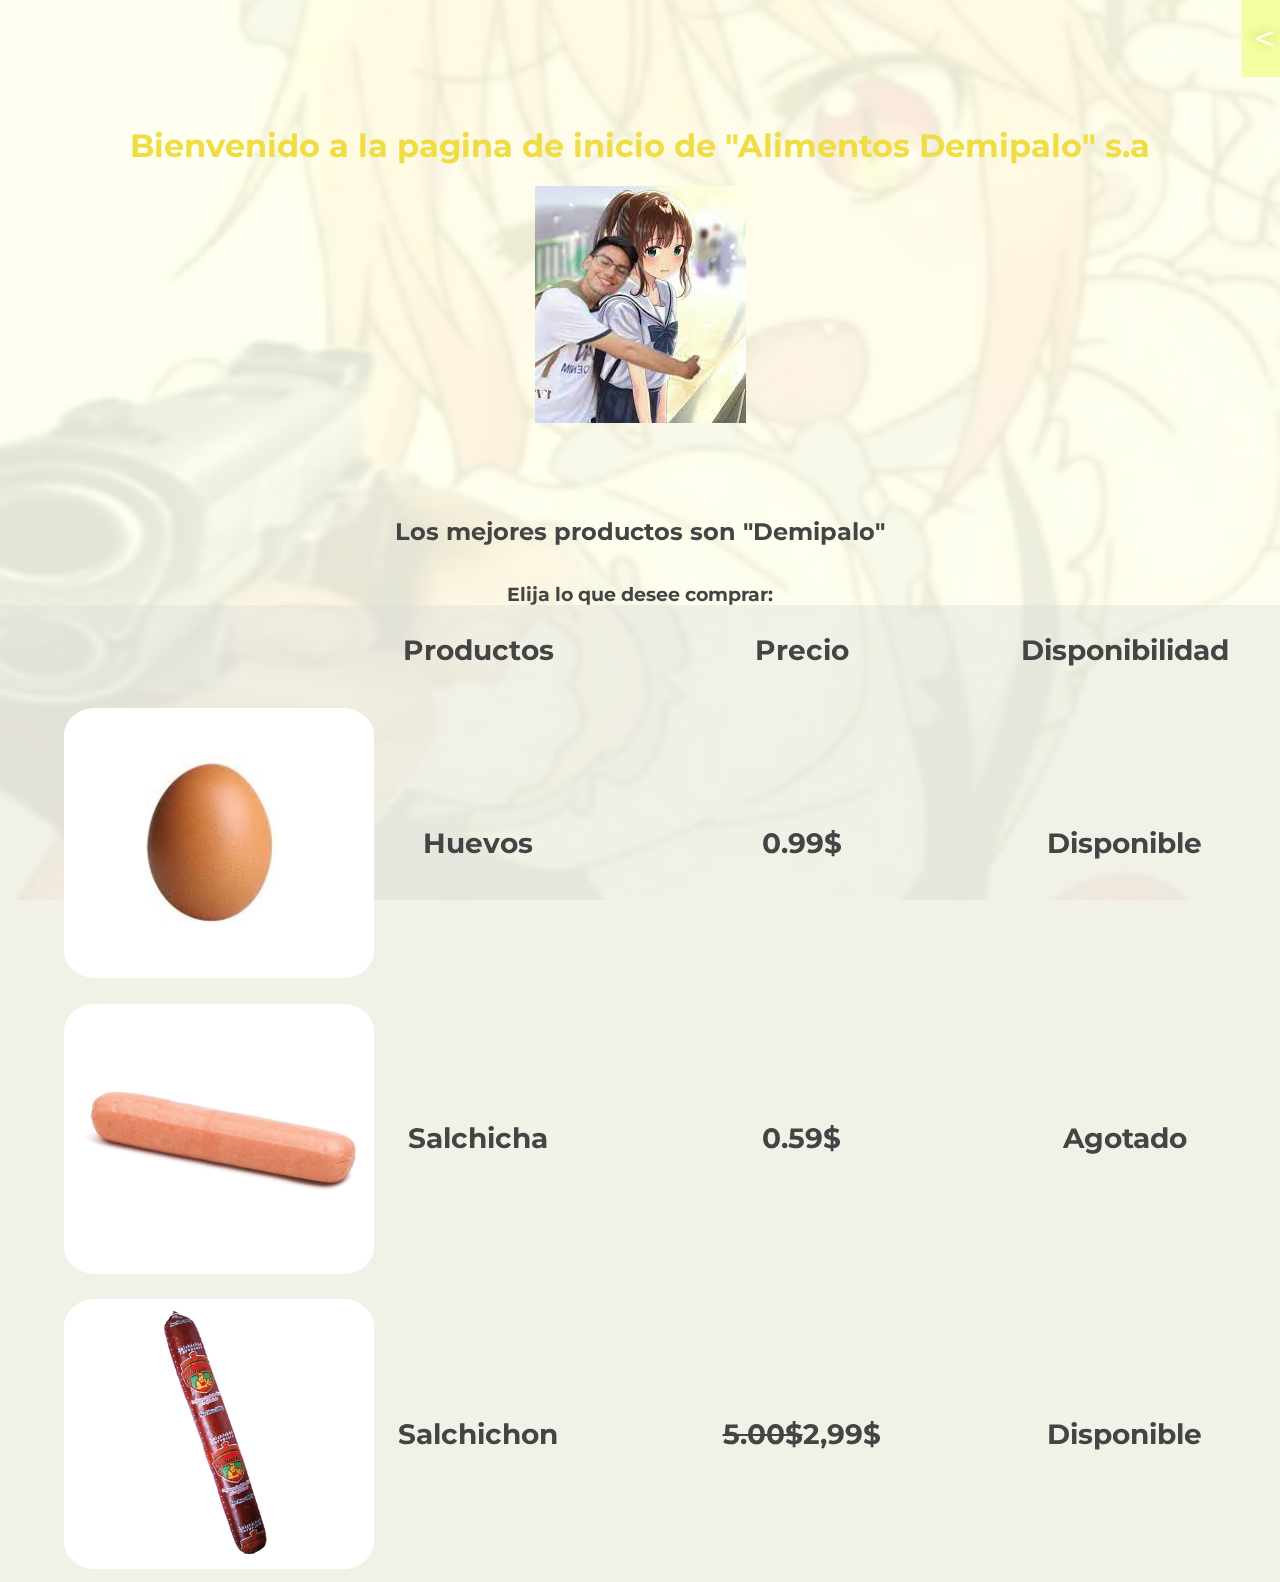
<file: index.html>
<!DOCTYPE html>
<html>
	<head>
		<title>Alimentos "Demipalo" s.a</title>
		<meta charset='utf-8'>
		<meta name='keywords' content='Harina,huevos,leshe,galletas'>
		<meta name='description' content='Alimentos Demipalo S.A, la mejor opcion a la hora de comprar
		los alimentos, cuando tenga hambre, coma demipalo'>
		<meta name='author' content='Nolberto'>
		<meta name='copyright' content='Mipalo  .inc'>
		<link rel='icon' href='img/XD.ico'>
		<link rel="stylesheet" type="text/css" href="stile.css">
		<link rel="stylesheet" type="text/css" href="normalize.css">
		<link rel="preconnect" href="https://fonts.googleapis.com">
		<link rel="preconnect" href="https://fonts.gstatic.com" crossorigin>
		<link href="https://fonts.googleapis.com/css2?family=Montserrat&display=swap" rel="stylesheet"> 
	</head>
	<body>
		<img src='img/bg.jpg' class=fondo>
		<header>
			<ul class='cabecera'>
				<li class=cablis id=menu><</li>
				<li class=cablis>
					<a href='index/about/sobrenosotros.html'>Sobre nosotros</a>
				</li>
				<li class=cablis>
					<a href='index.html'>Inicio</a>
				</li>
				<li class=cablis>
					<a href='contactanos.html'>Contactanos</a>
				</li>
			</ul>
		</header>
		<div class='titulo'>
			<h1>
				Bienvenido a la pagina de inicio de
				"Alimentos Demipalo" s.a
			</h1>
		</div>
		<div>
			<img src="img/A.png" alt='Fundador de la compañia' title='"Cristako Monachi" El fundador de Demipalo.inc (1857)' class='cristako'>
		</div>
		<div class='cabecera-tienda'>
			<h2>Los mejores productos son "Demipalo"</h2>
			<h3>Elija lo que desee comprar:</h3>
		</div>
		<div class='TablaDeProductos'>
			<div class='Titulos'>
				<b></b>
				<b>Productos</b>
				<b>Precio</b>
				<b>Disponibilidad</b>
			</div>
			<div class='Producto'>
				<div class="ContImagen">
					<img src='img/guebo sjssjjs.jpeg' class='ImagenProducto'>
				</div>
				<b>Huevos</b>
				<b>0.99$</b>
				<b>Disponible</b>
			</div>
			<div class='Producto'>
				<div class="ContImagen">
					<img src='img/salchicha.jpg' class='ImagenProducto'>
				</div>
				<b>Salchicha</b>
				<b>0.59$</b>
				<b>Agotado</b>
			</div>
			<div class='Producto'>
				<div class="ContImagen">
					<img src='img/sal con un chichon.jpeg' class='ImagenProducto'>
				</div>
				<b>Salchichon</b>
				<b>
					<strike>5.00$</strike>2,99$
				</b>
				<b>Disponible</b>
			</div>
		</div>
	</body>
</html>
</file>
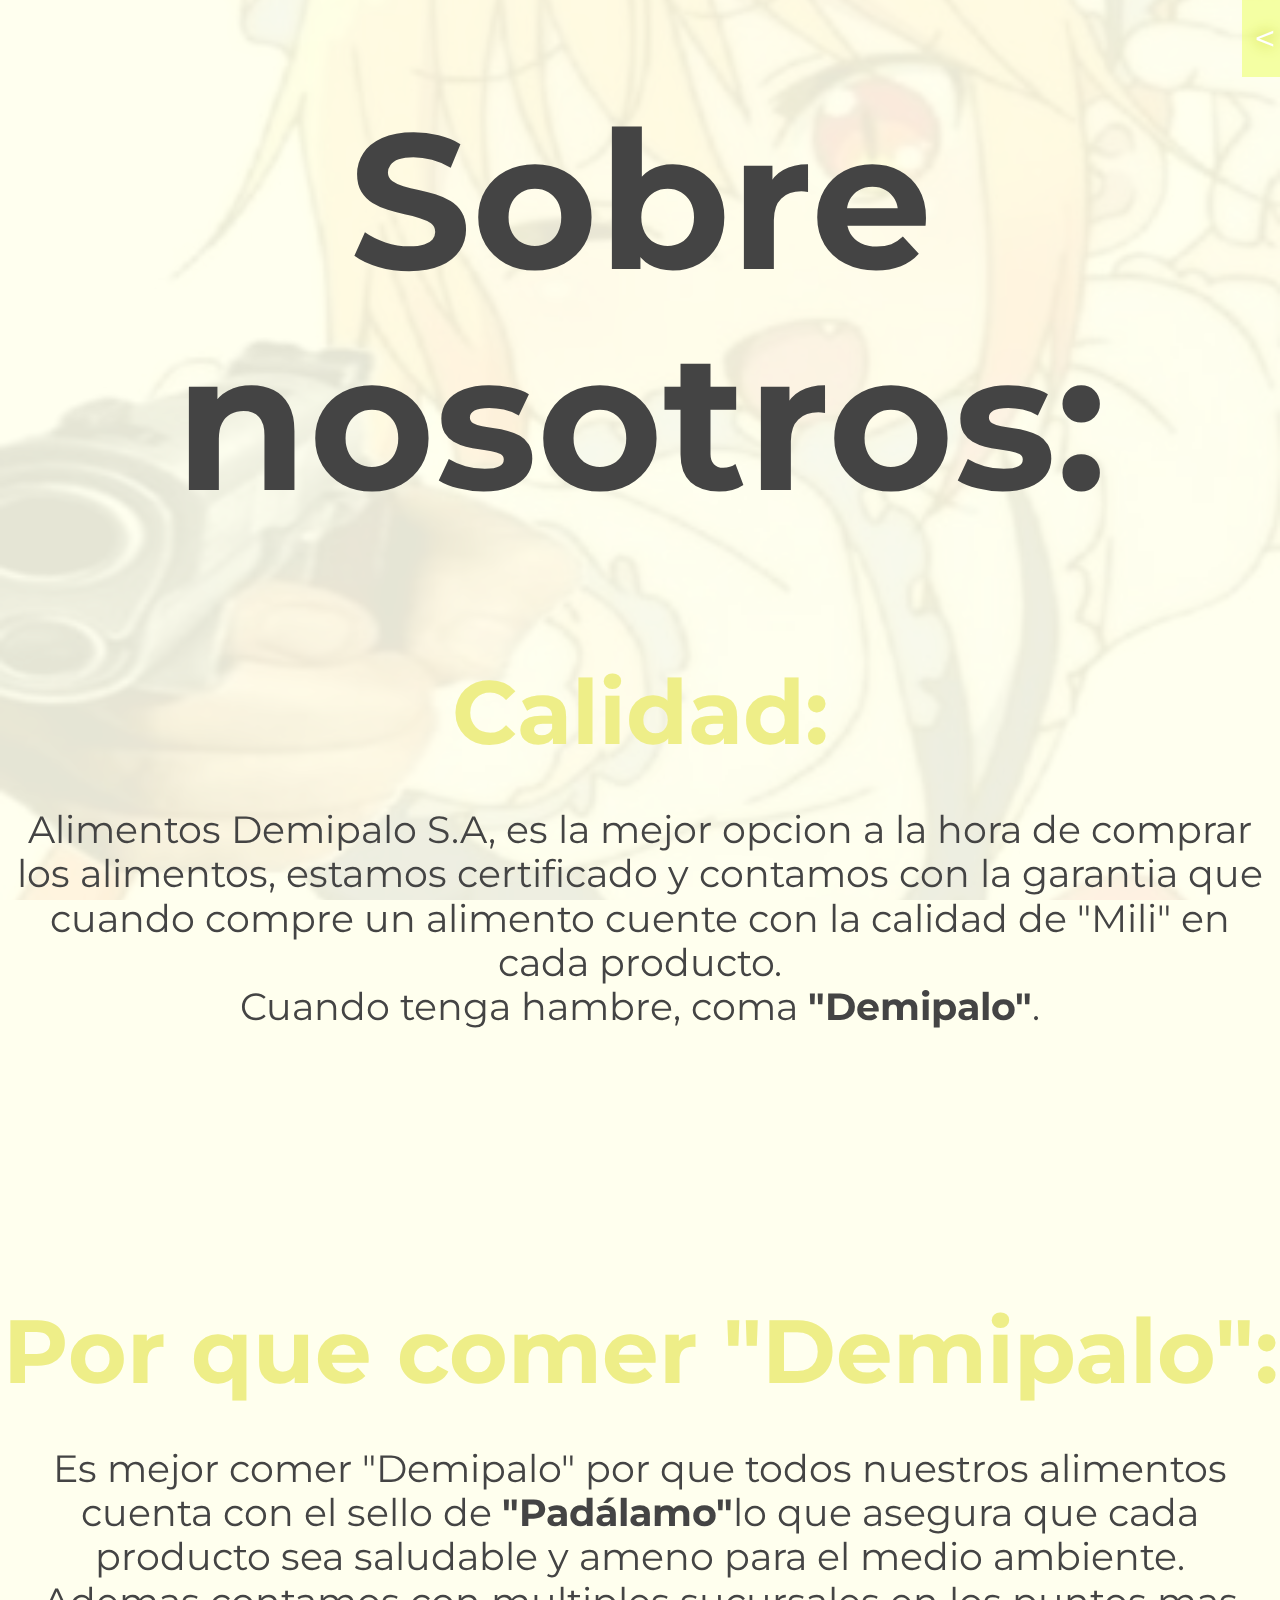
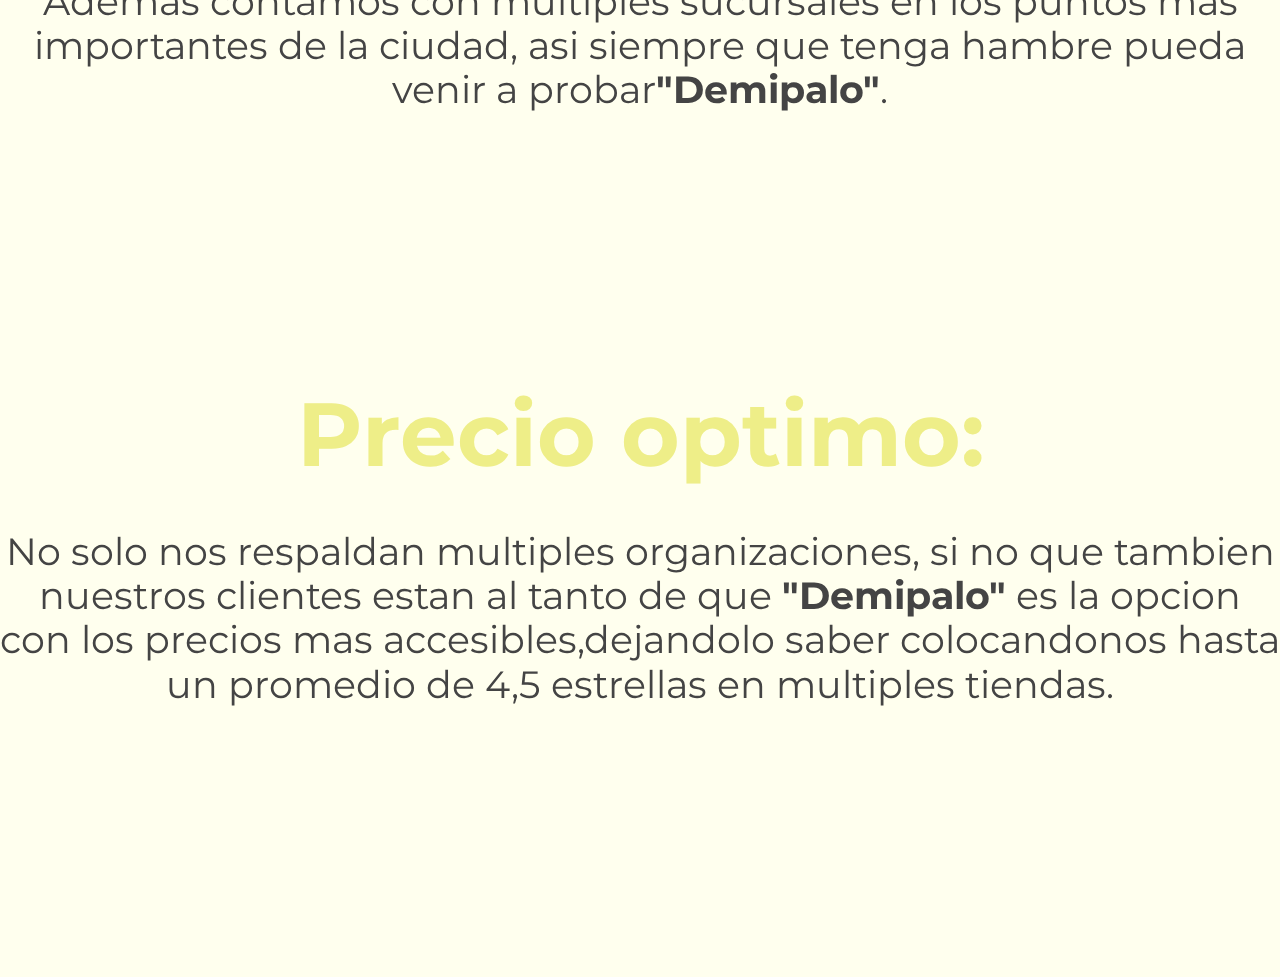
<file: index/about/sobrenosotros.html>
<!DOCTYPE html>
<html>
	<head>
		<title>Sobre nosotros</title>
		<meta charset='utf-8'>
		<meta name='keywords' content='Harina,huevos,leshe,galletas'>
		<meta name='description' content='Alimentos Demipalo S.A, la mejor opcion a la hora de comprar
		los alimentos, cuando tenga hambre, coma demipalo'>
		<meta name='author' content='Nolberto'>
		<meta name='copyright' content='Mipalo  .inc'>
		<link rel='icon' href='../../img/XD.ico'>
		<link rel="stylesheet" type="text/css" href="stile sobre.css">
		<link rel="stylesheet" type="text/css" href="../../normalize.css">
		<link rel="preconnect" href="https://fonts.googleapis.com">
		<link rel="preconnect" href="https://fonts.gstatic.com" crossorigin>
		<link href="https://fonts.googleapis.com/css2?family=Montserrat&display=swap" rel="stylesheet"> 
	</head>
	<body>
		<img src='../../img/bg.jpg' class=fondo>
		<header>
			<ul class='cabecera'>
				<li class=cablis id=menu><</li>
				<li class=cablis>
					<a href='sobrenosotros.html'>Sobre nosotros</a>
				</li>
				<li class=cablis>
					<a href='../../index.html'>Inicio</a>
				</li>
				<li class=cablis>
					<a href='contactanos.html'>Contactanos</a>
				</li>
			</ul>
		</header>
		<h1 class=titulo-de-pagina>
			Sobre nosotros:
		</h1>
		<h2 class=titulo>
			Calidad:
		</h2>
		<p>
			Alimentos Demipalo S.A, es la mejor opcion a la hora de comprar
			los alimentos, estamos certificado y contamos con la garantia
			que cuando compre un alimento cuente con la calidad de "Mili" en cada producto.<br>
			Cuando tenga hambre, coma <b>"Demipalo"</b>.<br>
		</p>
		<h2 class=titulo>
			Por que comer "Demipalo":
		</h2>
		<p>
			Es mejor comer "Demipalo" por que todos nuestros alimentos cuenta con el sello de <b>"Padálamo"</b>lo que asegura que cada producto sea saludable y ameno para el medio ambiente.<br>
			Ademas contamos con multiples sucursales en los puntos mas importantes de la ciudad, asi siempre que tenga hambre pueda venir a probar<b>"Demipalo"</b>.<br>
		</p>
		<h2 class=titulo>
			Precio optimo:
		</h2>
		<p>
			No solo nos respaldan multiples organizaciones, si no que tambien nuestros clientes estan
			al tanto de que <b>"Demipalo"</b> es la opcion con los precios mas	accesibles,dejandolo
			saber colocandonos hasta un promedio de 4,5 estrellas en multiples tiendas.
		</p>
</body>
</html>
</file>
<file: stile.css>
/*----Default----*/

*{
font-family: 'Montserrat', sans-serif;
color: #444;
text-align: center;
}
body {
background: #ffe;
}
.fondo {
width: 100%;
height: 100%;
position: fixed;
top: 0;
right: 0;
bottom: 0;
left: 0;
z-index:-1;
object-fit: cover;
opacity: 0.1;
}
header {
background-color: #edff6e96;
height: 6vw;
width: 100%;
position: fixed;
top: 0;
transform: translateX(97%);
z-index: 1000;
transition: 0.5s;
}
@media screen and (max-width: 480px){
	header{display: none;}
}
header:hover{
transform: translateX(0%);
}
#menu{
margin-top: 1.3vw;
margin-left: 1vw;
text-shadow: 0px 0px 15px #bcbf00;
font-size: 3vw;
color: #fff;
position: absolute;
left: 0;
}
.cablis{
position: relative;
display: inline-block;
height: 100%;
font-size: 2.5vw;
margin-top: 1.5vw;
margin-left: 6vw;
}
.cablis a{
text-decoration: none;
text-shadow: 0px 0px 15px #bcbf00;
color: white;
padding: 1.50vw;
height: 100%;
transition: background 0.3s;
}
.cablis a:hover{
background: #e0f15e;
}
/*----codigo----*/

.titulo{
margin-top: 10%;
}
.titulo h1 {
<<<<<<< HEAD
font-size: 5vw;
color: #ed4;
}
h2{
margin-bottom: 3vw;
}
h3{
margin: 0;
}
.cabecera-tienda{
margin-top:10vh;
margin-bottom:0 ;
}
.pie-de-pagina{
margin-top: 4vw;
background: #edff64;
}
.TablaDeProductos{
background: #ddd6;
}
.Titulos{
display: grid;
grid-template-rows: 10vh;
grid-template-columns: repeat(4, 1fr);
grid-gap: 1vw;
}
.Producto{
padding: 1vw 0vw 1vw 0vw;
display: grid;
grid-template-rows: 30vh;
grid-template-columns: repeat(4, 1fr);
grid-gap: 1vw;
}
.TablaDeProductos b{
font-size: 2.2vw;
margin: auto;
}
.ContImagen{
border-radius: 10%;
background: #fff;
overflow: hidden;
margin-left: 5vw;
width: 100%;
height: 100%;
}
.ImagenProducto{
height: 100%;
width: 100%;
object-fit: contain;
}
</file>
<file: index/about/stile sobre.css>
/*----Default----*/
*{
font-family: 'Montserrat', sans-serif;
color: #444;
text-align: center;
}
body {
background: #ffe;
}
.fondo {
width: 100%;
height: 100%;
position: fixed;
top: 0;
right: 0;
bottom: 0;
left: 0;
z-index:-1;
object-fit: cover;
opacity: 0.1;
}
header {
background-color: #edff6e96;
height: 6vw;
width: 100%;
position: fixed;
top: 0;
left: 97%;
z-index: 1000;
transition: 1s;
}
#menu{
margin-top: 1.3vw;
margin-left: 1vw;
text-shadow: 0px 0px 15px #bcbf00;
font-size: 3vw;
color: #fff;
position: absolute;
left: 0;
}
.cablis{
position: relative;
display: inline-block;
height: 100%;
font-size: 2.5vw;
margin-top: 1.5vw;
margin-left: 6vw;
}
.cablis a{
text-decoration: none;
text-shadow: 0px 0px 15px #bcbf00;
color: white;
padding: 1.50vw;
height: 100%;
transition: background 0.3s;
}
.cablis a:hover{
background: #e0f15e;
}
header:hover{
left: 0%;
}
/*----codigo----*/
.titulo-de-pagina{
font-size: 15vw;
margin-top: 10vh
}
.titulo{
color: #ee8;
font-size: 7vw;
display: block;
margin: 5vh 0;
}
p{
display: block;
font-size: 3vw;
margin-bottom: 30vh;
}
</file>
